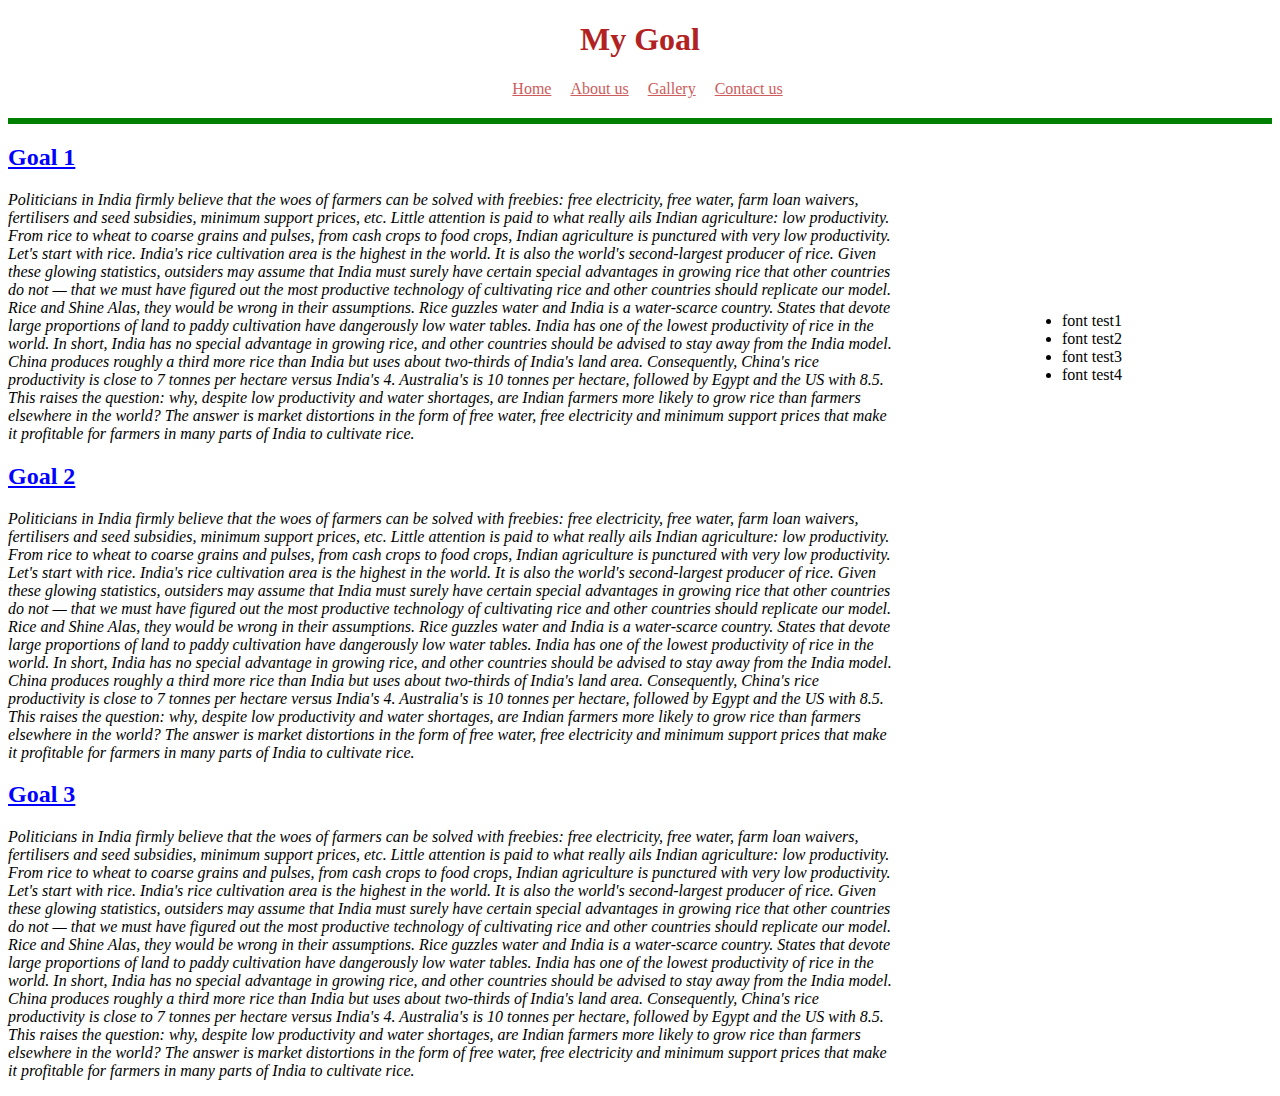
<file: practice/index.html>
<!DOCTYPE html>
<html>

    <head>
        <title>This is First HTML Page</title>
        <link rel="stylesheet" type="text/css" href="script.css">
    </head>

    <body>
        <header>
                <h1>My Goal</h1>
                <nav>
                    <a href="#">Home</a>
                    <a href="#">About us</a>
                    <a href="#">Gallery</a>
                    <a href="#">Contact us</a>
                </nav>
        </header>
        <hr>

        <section>
            <article>

                <h2> Goal 1</h2>
                <p>Politicians in India firmly believe that the woes of farmers can be solved with freebies: free electricity, free water, farm loan waivers, fertilisers and seed subsidies, minimum support prices, etc. Little attention is paid to what really ails Indian agriculture: low productivity. From rice to wheat to coarse grains and pulses, from cash crops to food crops, Indian agriculture is punctured with very low productivity. Let's start with rice. India's rice cultivation area is the highest in the world. It is also the world's second-largest producer of rice. Given these glowing statistics, outsiders may assume that India must surely have certain special advantages in growing rice that other countries do not — that we must have figured out the most productive technology of cultivating rice and other countries should replicate our model. Rice and Shine Alas, they would be wrong in their assumptions. Rice guzzles water and India is a water-scarce country. States that devote large proportions of land to paddy cultivation have dangerously low water tables. India has one of the lowest productivity of rice in the world. In short, India has no special advantage in growing rice, and other countries should be advised to stay away from the India model. China produces roughly a third more rice than India but uses about two-thirds of India's land area. Consequently, China's rice productivity is close to 7 tonnes per hectare versus India's 4. Australia's is 10 tonnes per hectare, followed by Egypt and the US with 8.5. This raises the question: why, despite low productivity and water shortages, are Indian farmers more likely to grow rice than farmers elsewhere in the world? The answer is market distortions in the form of free water, free electricity and minimum support prices that make it profitable for farmers in many parts of India to cultivate rice.</p>

            </article>
        </section>

        <section>
            <article>    
                <h2> Goal 2</h2>
                <p>Politicians in India firmly believe that the woes of farmers can be solved with freebies: free electricity, free water, farm loan waivers, fertilisers and seed subsidies, minimum support prices, etc. Little attention is paid to what really ails Indian agriculture: low productivity. From rice to wheat to coarse grains and pulses, from cash crops to food crops, Indian agriculture is punctured with very low productivity. Let's start with rice. India's rice cultivation area is the highest in the world. It is also the world's second-largest producer of rice. Given these glowing statistics, outsiders may assume that India must surely have certain special advantages in growing rice that other countries do not — that we must have figured out the most productive technology of cultivating rice and other countries should replicate our model. Rice and Shine Alas, they would be wrong in their assumptions. Rice guzzles water and India is a water-scarce country. States that devote large proportions of land to paddy cultivation have dangerously low water tables. India has one of the lowest productivity of rice in the world. In short, India has no special advantage in growing rice, and other countries should be advised to stay away from the India model. China produces roughly a third more rice than India but uses about two-thirds of India's land area. Consequently, China's rice productivity is close to 7 tonnes per hectare versus India's 4. Australia's is 10 tonnes per hectare, followed by Egypt and the US with 8.5. This raises the question: why, despite low productivity and water shortages, are Indian farmers more likely to grow rice than farmers elsewhere in the world? The answer is market distortions in the form of free water, free electricity and minimum support prices that make it profitable for farmers in many parts of India to cultivate rice.</p>
            </article>
        </section>
        <section>
            <article>    
                <h2> Goal 3</h2>
                <p>Politicians in India firmly believe that the woes of farmers can be solved with freebies: free electricity, free water, farm loan waivers, fertilisers and seed subsidies, minimum support prices, etc. Little attention is paid to what really ails Indian agriculture: low productivity. From rice to wheat to coarse grains and pulses, from cash crops to food crops, Indian agriculture is punctured with very low productivity. Let's start with rice. India's rice cultivation area is the highest in the world. It is also the world's second-largest producer of rice. Given these glowing statistics, outsiders may assume that India must surely have certain special advantages in growing rice that other countries do not — that we must have figured out the most productive technology of cultivating rice and other countries should replicate our model. Rice and Shine Alas, they would be wrong in their assumptions. Rice guzzles water and India is a water-scarce country. States that devote large proportions of land to paddy cultivation have dangerously low water tables. India has one of the lowest productivity of rice in the world. In short, India has no special advantage in growing rice, and other countries should be advised to stay away from the India model. China produces roughly a third more rice than India but uses about two-thirds of India's land area. Consequently, China's rice productivity is close to 7 tonnes per hectare versus India's 4. Australia's is 10 tonnes per hectare, followed by Egypt and the US with 8.5. This raises the question: why, despite low productivity and water shortages, are Indian farmers more likely to grow rice than farmers elsewhere in the world? The answer is market distortions in the form of free water, free electricity and minimum support prices that make it profitable for farmers in many parts of India to cultivate rice.</p>
            </article>
        </section>
        <aside>
            <ul>
                <li>font test1</li>
                <li>font test2</li>
                <li>font test3</li>
                <li>font test4</li>
            </ul>
        </aside>
    </body>
</html>
</file>
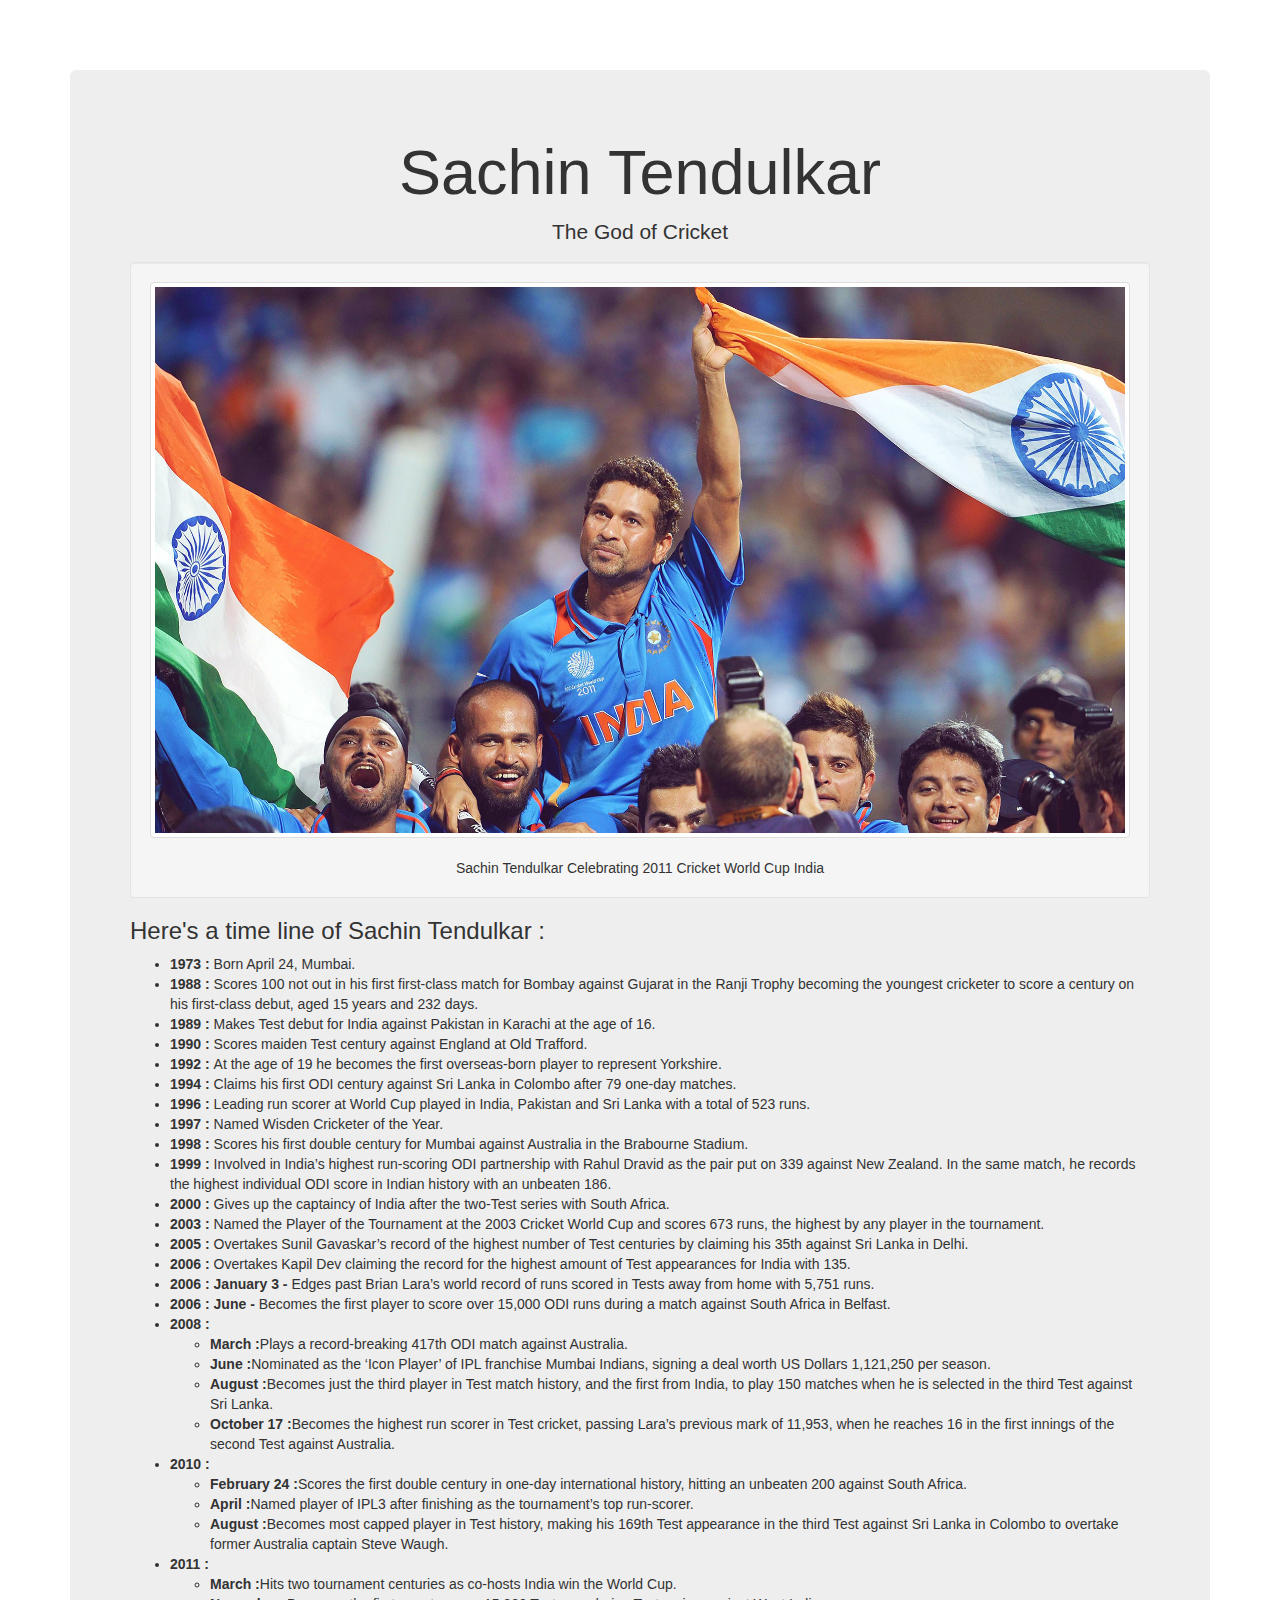
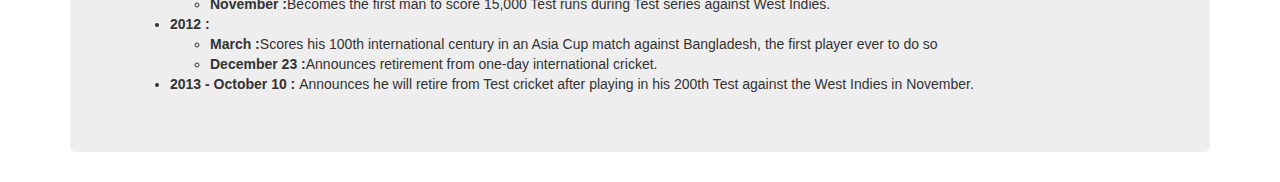
<file: practice/FreeCodeCamp/index.html>
<!DOCTYPE <!DOCTYPE html>
<html>
<head>
    <meta charset="utf-8" />
    <title>Sachin Tendulkar</title>
    <link rel="icon" type="img/png" href='image1.jpg'>
    <meta name="viewport" content="width=device-width, initial-scale=1">
    <link rel="stylesheet" href="https://maxcdn.bootstrapcdn.com/bootstrap/3.3.7/css/bootstrap.min.css">
    <script src="https://ajax.googleapis.com/ajax/libs/jquery/3.2.0/jquery.min.js"></script>
    <script src="https://maxcdn.bootstrapcdn.com/bootstrap/3.3.7/js/bootstrap.min.js"></script>
    <link rel="stylesheet" type="text/css" href="style_page.css" >
</head>
<body>
    <div class="container">
        <div class="jumbotron">
                <h1 class="text-center">Sachin Tendulkar</h1>
                <p class="text-center">The God of Cricket</p>
                <div class="well">
                    <img class="img-responsive img-thumbnail" src="image.jpg"  alt="Sachin Tendulkar" height="100px">
                    <div class="caption text-center">Sachin Tendulkar Celebrating 2011 Cricket World Cup India</div>
                </div>
               <div class="text-center">
                    <h3 class="text-left">Here's a time line of Sachin Tendulkar :</h3>
               </div>
               <div>
                   <ul>
                        <li>
                           <strong>1973 : </strong>Born April 24, Mumbai.
                        </li>

                        <li>
                            <strong>1988 : </strong>Scores 100 not out in his first first-class match for Bombay against Gujarat
                             in the Ranji Trophy becoming the youngest cricketer to score a century on his first-class debut, 
                             aged 15 years and 232 days.
                        </li>

                        <li>
                            <strong>1989 : </strong>Makes Test debut for India against Pakistan in Karachi at the age of 16.
                        </li>

                        <li>
                            <strong>1990 : </strong>Scores maiden Test century against England at Old Trafford.
                        </li>
                        <li>
                            <strong>1992 : </strong>At the age of 19 he becomes the first overseas-born player to represent 
                            Yorkshire.
                        </li>
                        <li>
                            <strong>1994 : </strong>Claims his first ODI century against Sri Lanka in Colombo after 79 one-day 
                            matches.
                        </li>
                        <li>
                            <strong>1996 : </strong>Leading run scorer at World Cup played in India, Pakistan and Sri Lanka 
                            with a total of 523 runs.
                        </li>
                        <li>
                            <strong>1997 : </strong>Named Wisden Cricketer of the Year.
                        </li>
                        <li>
                            <strong>1998 : </strong>Scores his first double century for Mumbai against Australia
                            in the Brabourne Stadium.
                        </li>
                        <li>
                            <strong>1999 : </strong>Involved in India’s highest run-scoring ODI partnership with Rahul Dravid 
                            as the pair put on 339 against New Zealand. In the same match, 
                            he records the highest individual ODI score in Indian history with an unbeaten 186.
                        </li>
                        <li>
                            <strong>2000 : </strong>Gives up the captaincy of India after the two-Test series with South Africa.
                        </li>
                        <li>
                            <strong>2003 : </strong>Named the Player of the Tournament at the 2003 Cricket World Cup and scores
                             673 runs, the highest by any player in the tournament.
                        </li>
                        <li>
                            <strong>2005 : </strong>Overtakes Sunil Gavaskar’s record of the highest number of Test centuries 
                            by claiming his 35th against Sri Lanka in Delhi.
                        </li>
                        <li>
                            <strong>2006 : </strong>Overtakes Kapil Dev claiming the record for the highest amount of 
                            Test appearances for India with 135.
                        </li>
                        <li>
                            <strong>2006 : January 3 - </strong>Edges past Brian Lara’s world record of runs scored in Tests 
                            away from home with 5,751 runs.
                        </li>
                        <li>
                            <strong>2006 : June - </strong>Becomes the first player to score over 15,000 ODI runs during a 
                            match against South Africa in Belfast.
                        </li>
                        <li>
                            <strong>2008 : </strong>
                            <ul>
                                <li>
                                    <strong>March :</strong>Plays a record-breaking 417th ODI match against Australia.
                                </li>
                                <li>
                                    <strong>June :</strong>Nominated as the ‘Icon Player’ of IPL franchise Mumbai Indians, 
                                    signing a deal worth US Dollars 1,121,250 per season.
                                </li>
                                <li>
                                    <strong>August :</strong>Becomes just the third player in Test match history, 
                                    and the first from India, to play 150 matches when he is selected in the third 
                                    Test against Sri Lanka.
                                </li>
                                <li>
                                    <strong>October 17 :</strong>Becomes the highest run scorer in Test cricket, 
                                    passing Lara’s previous mark of 11,953, when he reaches 16 in the first innings of 
                                    the second Test against Australia.
                                </li>
                            </ul>
                        </li>
                        <li>
                            <strong>2010 : </strong>
                            <ul>
                                <li>
                                        <strong>February 24 :</strong>Scores the first double century in one-day international 
                                        history, hitting an unbeaten 200 against South Africa.
                                </li>
                                <li>
                                        <strong>April :</strong>Named player of IPL3 after finishing as the tournament’s 
                                        top run-scorer.
                                </li>
                                <li>
                                        <strong>August :</strong>Becomes most capped player in Test history, 
                                        making his 169th Test appearance in the third Test against Sri Lanka in Colombo 
                                        to overtake former Australia captain Steve Waugh.
                                </li>
                            </ul>
                        </li>
                        <li>
                            <strong>2011 : </strong>
                            <ul>
                                <li>
                                    <strong>March :</strong>Hits two tournament centuries as co-hosts India win the World Cup.
                                </li>
                                <li>
                                    <strong>November :</strong>Becomes the first man to score 15,000 Test runs 
                                        during Test series against West Indies.
                                </li>
                            </ul>
                        </li>
                        <li>
                            <strong>2012 : </strong>
                            <ul>
                                <li>
                                    <strong>March :</strong>Scores his 100th international century in an Asia Cup match 
                                    against Bangladesh, the first player ever to do so
                                </li>
                                <li>
                                    <strong>December 23 :</strong>Announces retirement from one-day international cricket.
                                </li>
                            </ul>
                        </li>
                        <li>
                            <strong>2013 - October 10 : </strong>Announces he will retire from Test cricket after playing in 
                            his 200th Test against the West Indies in November.
                        </li>
                   </ul>
               </div>
    </div>
    
</body>
</html>
</file>
<file: practice/script.css>
header,nav{
    text-align: center;
}
h1{
    color:firebrick;
    font-weight: bold;
}
a{
    color: indianred;
    margin-left: 15px;
}
hr{
    margin-top: 20px;
    border:3px solid green;
}
article{
    width: 70%; 
}
p{
    font-style: oblique;
}
h2{
    color: blue;
    text-decoration: underline;
}
aside{
    float: right;
    margin-right: 150px;
    margin-top:-800px; 
}
</file>
<file: practice/FreeCodeCamp/style_page.css>
body{
    margin-top: 70px;
}
.caption{
    padding-top: 20px;
}
.text-left-div{
    text-align: left;
    padding-left: 10px;
}
</file>
